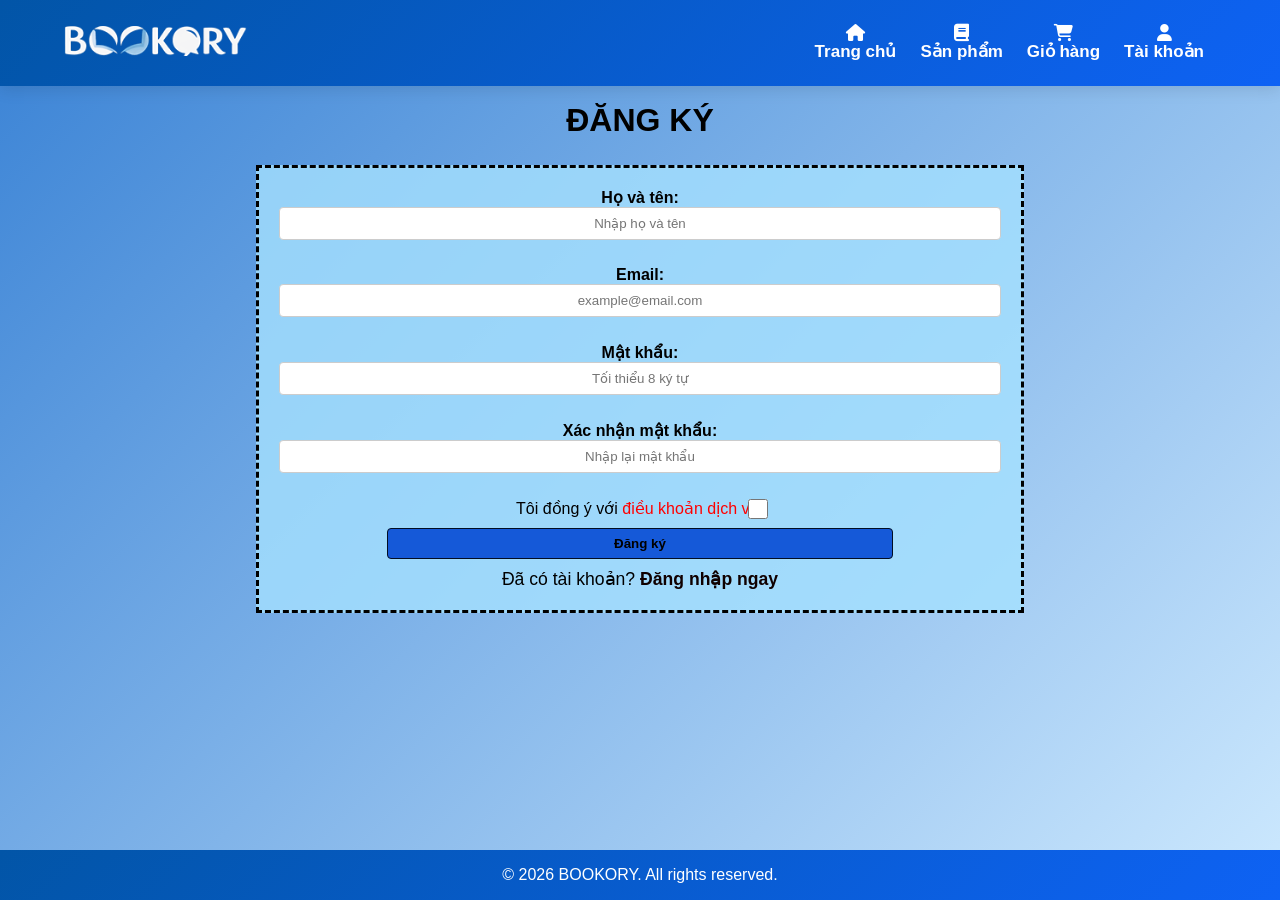
<file: dangky/dangky.html>
<!DOCTYPE html>
<html lang="vi">

<head>
    <meta charset="UTF-8">
    <meta name="viewport" content="width=device-width, initial-scale=1.0">
    <link rel="preconnect" href="https://fonts.googleapis.com">
    <link rel="preconnect" href="https://fonts.gstatic.com" crossorigin>
    <link rel="stylesheet" href="https://cdnjs.cloudflare.com/ajax/libs/font-awesome/6.4.2/css/all.min.css">
    <link rel="stylesheet" href="dangky.css">
    <title>BOOKORY - Trang chủ</title>
</head>

<body>
    <header>
        <div class="header__container">
            <div class="header__logo">
                <a href="../trangchu/trangchu.html"><img src="../hinhanh/logo.png" alt="BOOKORY"></a>
            </div>

            <nav class="header__menu">
                <ul class="header__menu-items">
                    <li class="header__back-to-home">
                        <a href="../trangchu/trangchu.html">
                            <i class="fa-solid fa-home"></i>
                            <p>Trang chủ</p>
                        </a>
                    </li>
                    <li class="header__sanpham">
                        <a href="../sanpham/sanpham.html">
                            <i class="fa-solid fa-book"></i>
                            <p>Sản phẩm</p>
                        </a>
                    </li>
                    <li class="header__shopping-bag">
                        <a href="../giohang/giohang.html">
                            <i class="fa-solid fa-shopping-cart"></i>
                            <p>Giỏ hàng</p>
                        </a>
                    </li>
                    <li class="header__user">
                        <i class="fa-solid fa-user"></i>
                        <p>Tài khoản</p>
                        <div class="header__login">
                            <ul>
                                <li class="header__dangky">
                                    <a href="../dangky/dangky.html" 
                                    class="header__button header__button-dangky">Đăng ký</a>
                                </li>
                                <li class="header__dangnhap">
                                    <a href="../dangnhap/dangnhap.html"
                                        class="header__button header__button-dangnhap">Đăng nhập</a>
                                </li>
                            </ul>
                        </div>
                    </li>
                    <li class="hamburger__dangky">
                        <a href="../dangky/dangky.html">Đăng ký</a>
                    </li>
                    <li class="hamburger__dangnhap">
                        <a href="../dangnhap/dangnhap.html">Đăng nhập</a>
                    </li>
                </ul>
            </nav>
            <div class="header__hamburger">
                <i class="fa-solid fa-bars"></i>
                <i class="fa-solid fa-x"></i>
            </div>
        </div>
    </header>
    <main class="form-box">
        <h2>ĐĂNG KÝ</h2>
        <form class="form-dangky">
            <div class="input-group">
                <label>Họ và tên:</label>
                <input name="name" type="text" placeholder="Nhập họ và tên" required>
            </div>
            <div class="input-group">
                <label>Email:</label>
                <input name="email" type="email" placeholder="example@email.com" required>
            </div>
            <div class="input-group">
                <label>Mật khẩu:</label>
                <input name="password" type="password" placeholder="Tối thiểu 8 ký tự" required>
            </div>
            <div class="input-group">
                <label>Xác nhận mật khẩu:</label>
                <input name="confirm-password" type="password" placeholder="Nhập lại mật khẩu" required>
            </div>
            <div class="checkbox-group">
                Tôi đồng ý với <a href="">điều khoản dịch vụ:</a>
                <input name="agree" type="checkbox" required>
            </div>
            <button class="register-btn" type="submit">Đăng ký</button>
            <p class="text">
                Đã có tài khoản?
                <a href="../dangnhap/dangnhap.html">Đăng nhập ngay</a>
            </p>
        </form>
    </main>
    <footer class="footer">
        <p>&copy; 2026 BOOKORY. All rights reserved.</p>   
    </footer>
    <script src="xulidangky.js"></script>
    <script src="../trangchu/xulitrangchu.js"></script>
    <script src="../timkiem/xulitimkiem.js"></script>
</body>

</html>
</file>
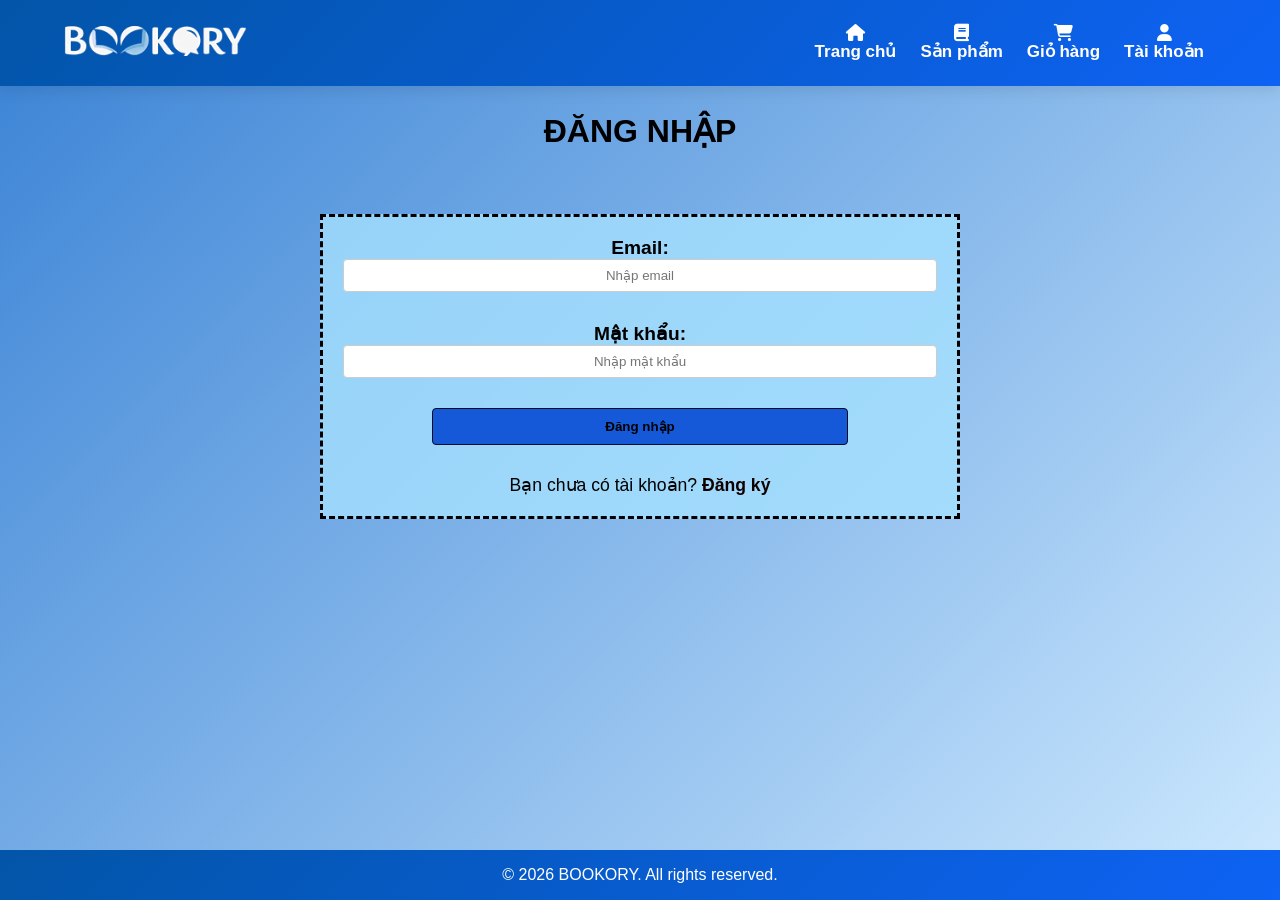
<file: dangnhap/dangnhap.html>
<!DOCTYPE html>
<html lang="vi">

<head>
    <meta charset="UTF-8">
    <meta name="viewport" content="width=device-width, initial-scale=1.0">
    <link rel="preconnect" href="https://fonts.googleapis.com">
    <link rel="preconnect" href="https://fonts.gstatic.com" crossorigin>
    <link rel="stylesheet" href="https://cdnjs.cloudflare.com/ajax/libs/font-awesome/6.4.2/css/all.min.css">
    <link rel="stylesheet" href="dangnhap.css">
    <title>BOOKORY - Trang chủ</title>
</head>

<body>
    <header>
        <div class="header__container">
            <div class="header__logo">
                <a href="../trangchu/trangchu.html"><img src="../hinhanh/logo.png" alt="BOOKORY"></a>
            </div>

            <nav class="header__menu">
                <ul class="header__menu-items">
                    <li class="header__back-to-home">
                        <a href="../trangchu/trangchu.html">
                            <i class="fa-solid fa-home"></i>
                            <p>Trang chủ</p>
                        </a>
                    </li>
                    <li class="header__sanpham">
                        <a href="../sanpham/sanpham.html">
                            <i class="fa-solid fa-book"></i>
                            <p>Sản phẩm</p>
                        </a>
                    </li>
                    <li class="header__shopping-bag">
                        <a href="../giohang/giohang.html">
                            <i class="fa-solid fa-shopping-cart"></i>
                            <p>Giỏ hàng</p>
                        </a>
                    </li>
                    <li class="header__user">
                        <i class="fa-solid fa-user"></i>
                        <p>Tài khoản</p>
                        <div class="header__login">
                            <ul>
                                <li class="header__dangky">
                                    <a href="../dangky/dangky.html" 
                                    class="header__button header__button-dangky">Đăng ký</a>
                                </li>
                                <li class="header__dangnhap">
                                    <a href="../dangnhap/dangnhap.html"
                                        class="header__button header__button-dangnhap">Đăng nhập</a>
                                </li>
                            </ul>
                        </div>
                    </li>
                    <li class="hamburger__dangky">
                        <a href="../dangky/dangky.html">Đăng ký</a>
                    </li>
                    <li class="hamburger__dangnhap">
                        <a href="../dangnhap/dangnhap.html">Đăng nhập</a>
                    </li>
                </ul>
            </nav>
            <div class="header__hamburger">
                <i class="fa-solid fa-bars"></i>
                <i class="fa-solid fa-x"></i>
            </div>
        </div>
    </header>
    <main class="form-box">
        <h2>ĐĂNG NHẬP</h2>
        <form class="form-dangnhap">
            <div class="input-group">
                <label>Email:</label>
                <input name="email" type="email" placeholder="Nhập email" required>
            </div>
            <div class="input-group">
                <label>Mật khẩu:</label>
                <input name="password" type="password" placeholder="Nhập mật khẩu" required>
            </div>
            <button class="login-btn" type="submit">Đăng nhập</button>
            <p class="text">
                Bạn chưa có tài khoản?
                <a href="../dangky/dangky.html">Đăng ký</a>
            </p>
        </form>
    </main>
    <footer class="footer">
        <p>&copy; 2026 BOOKORY. All rights reserved.</p>   
    </footer>
    <script src="xulidangnhap.js"></script>
    <script src="../trangchu/xulitrangchu.js"></script>
    <script src="../timkiem/xulitimkiem.js"></script>
</body>

</html>
</file>
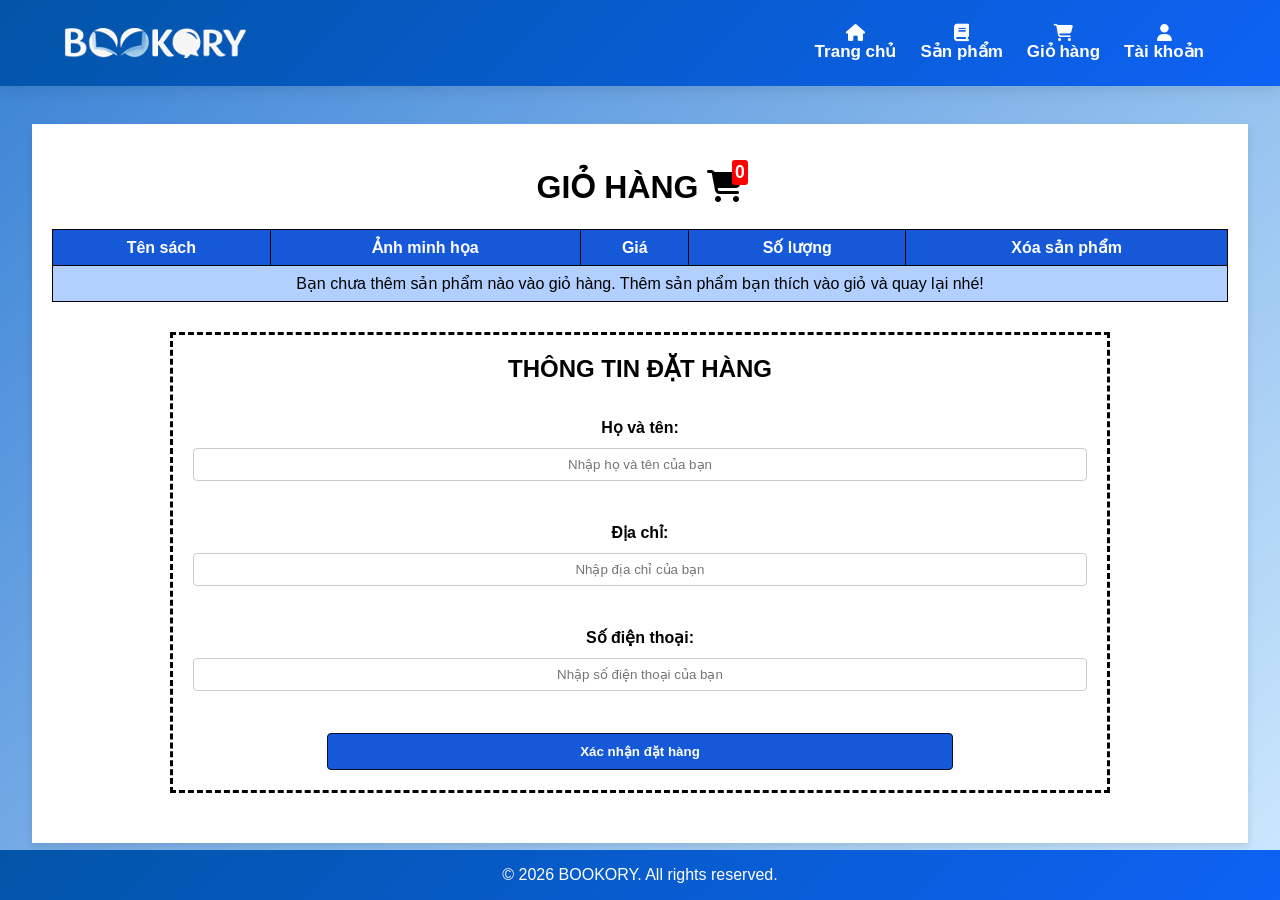
<file: giohang/giohang.html>
<!DOCTYPE html>
<html lang="vi">

<head>
    <meta charset="UTF-8">
    <meta name="viewport" content="width=device-width, initial-scale=1.0">
    <link rel="preconnect" href="https://fonts.googleapis.com">
    <link rel="preconnect" href="https://fonts.gstatic.com" crossorigin>
    <link rel="stylesheet" href="https://cdnjs.cloudflare.com/ajax/libs/font-awesome/6.4.2/css/all.min.css">
    <link rel="stylesheet" href="giohang.css">
    <title>BOOKORY - Trang chủ</title>
</head>

<body>
    <header>
        <div class="header__container">
            <div class="header__logo">
                <a href="../trangchu/trangchu.html"><img src="../hinhanh/logo.png" alt="BOOKORY"></a>
            </div>

            <nav class="header__menu">
                <ul class="header__menu-items">
                    <li class="header__back-to-home">
                        <a href="../trangchu/trangchu.html">
                            <i class="fa-solid fa-home"></i>
                            <p>Trang chủ</p>
                        </a>
                    </li>
                    <li class="header__sanpham">
                        <a href="../sanpham/sanpham.html">
                            <i class="fa-solid fa-book"></i>
                            <p>Sản phẩm</p>
                        </a>
                    </li>
                    <li class="header__shopping-bag">
                        <a href="../giohang/giohang.html">
                            <i class="fa-solid fa-shopping-cart"></i>
                            <p>Giỏ hàng</p>
                        </a>
                    </li>
                    <li class="header__user">
                        <i class="fa-solid fa-user"></i>
                        <p>Tài khoản</p>
                        <div class="header__login">
                            <ul>
                                <li class="header__dangky">
                                    <a href="../dangky/dangky.html" 
                                    class="header__button header__button-dangky">Đăng ký</a>
                                </li>
                                <li class="header__dangnhap">
                                    <a href="../dangnhap/dangnhap.html"
                                        class="header__button header__button-dangnhap">Đăng nhập</a>
                                </li>
                            </ul>
                        </div>
                    </li>
                    <li class="hamburger__dangky">
                        <a href="../dangky/dangky.html">Đăng ký</a>
                    </li>
                    <li class="hamburger__dangnhap">
                        <a href="../dangnhap/dangnhap.html">Đăng nhập</a>
                    </li>
                </ul>
            </nav>
            <div class="header__hamburger">
                <i class="fa-solid fa-bars"></i>
                <i class="fa-solid fa-x"></i>
            </div>
        </div>
    </header>
    <main class="cart-main-container">
        <div class="cart-container">
            <div class="cart-header">
                <h1>GIỎ HÀNG  <i class="fa-solid fa-shopping-cart"></i></h1>
                <p class="quantity-in-cart">0</p>
            </div>
            <table class="cart-table">
                <thead class="table-head">
                    <tr>
                        <th>Tên sách</th>
                        <th>Ảnh minh họa</th>
                        <th>Giá</th>
                        <th>Số lượng</th>
                        <th>Xóa sản phẩm</th>
                    </tr>
                </thead>
                <tbody class="table-body"></tbody>
                <tfoot class="table-foot"></tfoot>
            </table>
        </div>
        <form class="user-address-info">
            <h2>THÔNG TIN ĐẶT HÀNG</h2>
            <label for="name">Họ và tên:</label>
            <input type="text" id="name" name="name" placeholder="Nhập họ và tên của bạn" required><br><br>
            <label for="address">Địa chỉ:</label>
            <input type="text" id="address" name="address" placeholder="Nhập địa chỉ của bạn" required><br><br>
            <label for="phone">Số điện thoại:</label>
            <input type="tel" id="phone" name="phone" placeholder="Nhập số điện thoại của bạn" required><br><br>
            <button id="order-btn" type="submit">Xác nhận đặt hàng</button>
        </form>
        <script src="xuligiohang.js"></script>
        <script src="../trangchu/xulitrangchu.js"></script>
        <script src="../timkiem/xulitimkiem.js"></script>
    </main>
    <footer class="footer">
        <p>&copy; 2026 BOOKORY. All rights reserved.</p>   
    </footer>
</body>

</html>
</file>
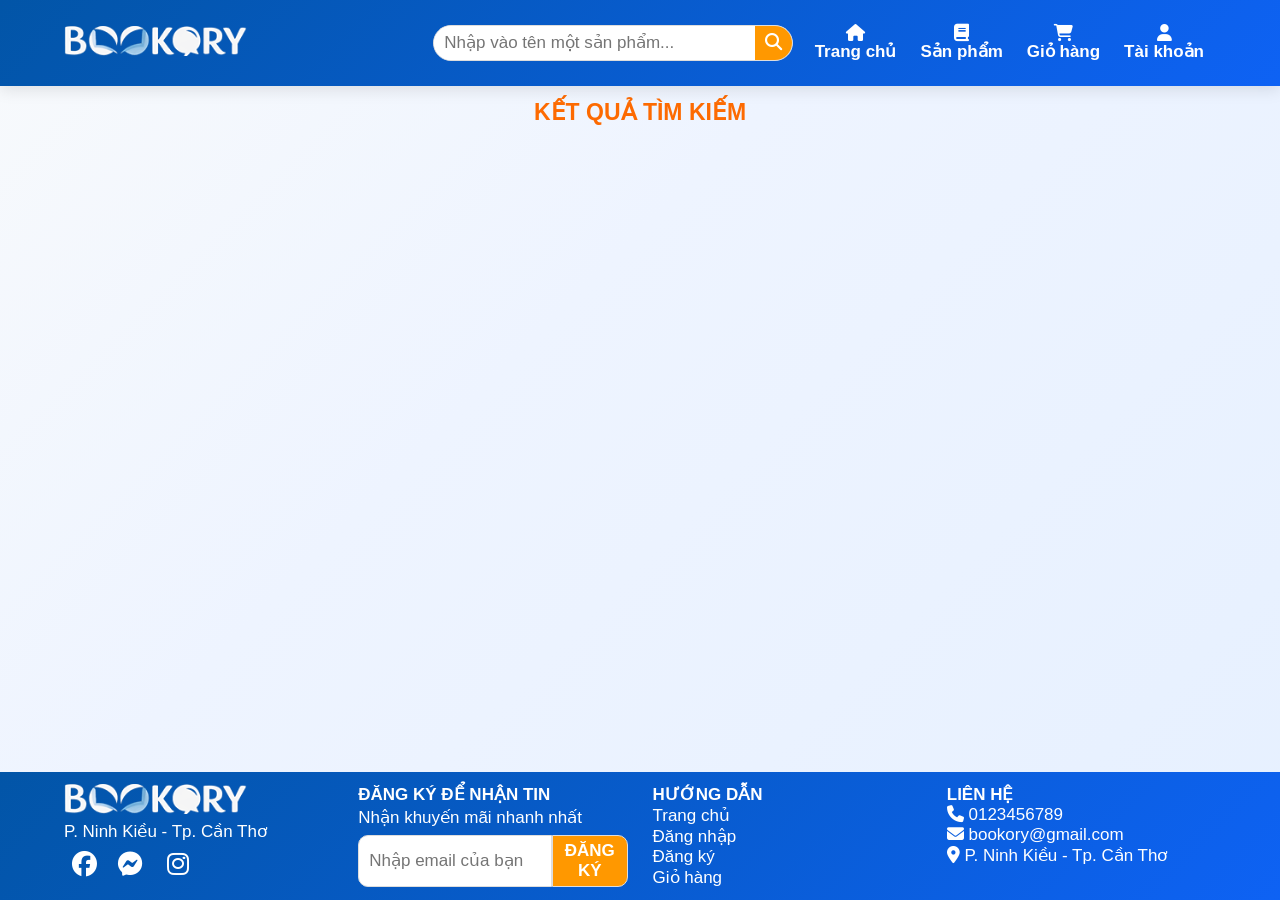
<file: timkiem/timkiem.html>
<!DOCTYPE html>
<html lang="vi">

<head>
    <meta charset="UTF-8">
    <meta name="viewport" content="width=device-width, initial-scale=1.0">
    <title>BOOKORY - Tìm kiếm</title>
    <link rel="shortcut icon" href="../trangchu/favicon.ico" type="image/x-icon">
    <link rel="stylesheet" href="https://cdnjs.cloudflare.com/ajax/libs/font-awesome/6.4.2/css/all.min.css">
    <link rel="stylesheet" href="timkiem.css">
</head>

<body>
    <header>
        <div class="header__container">
            <div class="header__logo">
                <a href="../trangchu/trangchu.html"><img src="../hinhanh/logo.png" alt="BOOKORY"></a>
            </div>
            <div class="header__search">
                <form action="../timkiem/timkiem.html" method="get" class="header__search-bar">
                    <input class="header__search-input" type="search" name="search"
                        placeholder="Nhập vào tên một sản phẩm..." maxlength="200" required>
                    <button class="header__search-button" type="submit">
                        <i class="fa-solid fa-search"></i>
                    </button>
                </form>
            </div>

            <nav class="header__menu">
                <ul class="header__menu-items">
                    <li class="header__back-to-home">
                        <a href="../trangchu/trangchu.html">
                            <i class="fa-solid fa-home"></i>
                            <p>Trang chủ</p>
                        </a>
                    </li>
                    <li class="header__sanpham">
                        <a href="../sanpham/sanpham.html">
                            <i class="fa-solid fa-book"></i>
                            <p>Sản phẩm</p>
                        </a>
                    </li>
                    <li class="header__shopping-bag">
                        <a href="../giohang/giohang.html">
                            <i class="fa-solid fa-shopping-cart"></i>
                            <p>Giỏ hàng</p>
                        </a>
                    </li>
                    <li class="header__user">
                        <i class="fa-solid fa-user"></i>
                        <p>Tài khoản</p>
                        <div class="header__login">
                            <ul>
                                <li class="header__dangky">
                                    <a href="../dangky/dangky.html" 
                                    class="header__button header__button-dangky">Đăng ký</a>
                                </li>
                                <li class="header__dangnhap">
                                    <a href="../dangnhap/dangnhap.html"
                                        class="header__button header__button-dangnhap">Đăng nhập</a>
                                </li>
                            </ul>
                        </div>
                    </li>
                    <li class="hamburger__dangky">
                        <a href="../dangky/dangky.html">Đăng ký</a>
                    </li>
                    <li class="hamburger__dangnhap">
                        <a href="../dangnhap/dangnhap.html">Đăng nhập</a>
                    </li>
                </ul>
            </nav>
            <div class="header__hamburger">
                <i class="fa-solid fa-bars"></i>
                <i class="fa-solid fa-x"></i>
            </div>
        </div>
    </header>
    
    <main>
        <h2 class="search-result-title">KẾT QUẢ TÌM KIẾM</h2>
        <div class="product">
            <!-- Kết quả tìm kiếm sẽ được hiển thị ở đây -->
        </div>
    </main>
    <footer>
        <div class="footer__container">
            <div class="footer__col">
                <img src="../hinhanh/logo.png" alt="logo">
                <p>P. Ninh Kiều - Tp. Cần Thơ</p>
                <div class="footer__social-media">
                    <a href=""><i class="fa-brands fa-facebook"></i></a>
                    <a href=""><i class="fa-brands fa-facebook-messenger"></i></a>
                    <a href=""><i class="fa-brands fa-instagram"></i></a>
                </div>
            </div>
            <div class="footer__col">
                <h4>ĐĂNG KÝ ĐỂ NHẬN TIN</h4>
                <p>Nhận khuyến mãi nhanh nhất</p>
                <form action="" class="footer__form" method="post">
                    <input type="email" placeholder="Nhập email của bạn" name="email-register" required>
                    <button type="submit" name="register-btn">ĐĂNG KÝ</button>
                </form>
            </div>
            <div class="footer__col">
                <h4>HƯỚNG DẪN</h4>
                <ul>
                    <li><a href="../trangchu/trangchu.html">Trang chủ</a></li>
                    <li><a href="../dangnhap/dangnhap.html">Đăng nhập</a></li>
                    <li><a href="../dangky/dangky.html">Đăng ký</a></li>
                    <li><a href="../giohang/giohang.html">Giỏ hàng</a></li>
                </ul>
            </div>
            <div class="footer__col">
                <h4>LIÊN HỆ</h4>
                <ul>
                    <li>
                        <i class="fa-solid fa-phone"></i> 0123456789
                    </li>
                    <li>
                        <i class="fa-solid fa-envelope"></i> bookory@gmail.com
                    </li>
                    <li>
                        <i class="fa-solid fa-location-dot"></i> P. Ninh Kiều - Tp. Cần Thơ
                    </li>
                </ul>
            </div>
        </div>
    </footer>
    <script src="../trangchu/xulitrangchu.js"></script>
    <script src="xulitimkiem.js"></script>
    <script src="../sanpham/xulisanpham.js"></script>
    <script src="../giohang/xuligiohang.js"></script>
    
</body>
</html>
</file>
<file: dangky/dangky.css>
/* =============================== RESET CSS ==================================== */
* {
  padding: 0;
  margin: 0;
  box-sizing: border-box;
  font-family: "Segoe UI", Tahoma, Verdana, sans-serif;
}
a {
  text-decoration: none;
  color: inherit;
}

li {
  list-style: none;
}
body {
  text-align: center;
  background: linear-gradient(135deg, #3982d5, hsl(206, 96%, 90%));
  background-size: cover;
  background-attachment: fixed;
}

/* =============================== HEADER ==================================== */
header {
  position: sticky;
  top: 0;
  z-index: 1000;
  background: linear-gradient(135deg, #0255a7, #0e62f4);
  padding: 0;
  box-shadow: 0 4px 15px rgba(0, 0, 0, 0.1);
  display: flex;
  justify-content: space-between;
}

.header__container {
  width: 100%;
  padding: 12px 5%;
  display: flex;
  align-items: center;
  flex-wrap: nowrap;
  justify-content: space-between;
}

.header__search {
  padding: 0;
}

.header__search-input {
  padding: 4px 6px;
}

.header__menu-items li i {
  display: block;
}

.header__login {
  left: 25%;
  transform: translateX(-50%);
}
.header__hamburger {
  display: none;
  font-size: 22px;
  color: white;
  cursor: pointer;
  flex: 0;
}
.header__hamburger i:nth-child(1) {
  display: block;
}
.header__hamburger i:nth-child(2) {
  display: none;
}
.hamburger__dangky,
.hamburger__dangnhap {
  display: none;
}

/* =============================== LOGO ==================================== */

.header__logo {
  transition: all 0.3s ease;
}

.header__logo:hover {
  transform: scale(1.07);
}

.header__logo img {
  height: 30px;
}

/* =============================== NAV ==================================== */

.header__menu {
  flex: 1;
  display: flex;
  justify-content: flex-end;
}

.header__menu-items {
  display: flex;
  color: white;
  text-align: center;
  cursor: pointer;
}

.header__menu-items li i {
  font-size: 17px;
  display: block;
}

.header__menu-items li p {
  font-size: 17px;
  white-space: nowrap;
  font-weight: bold;
}

.header__menu li:hover {
  transform: translateY(-2px);
  color: #ffd54f;
}

/* =============================== DROPDOWN ==================================== */

.header__user {
  position: relative;
}

.header__user,
.header__shopping-bag,
.header__back-to-home,
.header__sanpham {
  padding: 12px;
}

.header__user:hover,
.header__shopping-bag:hover,
.header__back-to-home:hover,
.header__sanpham:hover {
  border-radius: 10px;
  background: #ffd64f54;
  transition: 0.3s;
}

.header__login {
  opacity: 0;
  z-index: 2000;
  visibility: hidden;
  position: absolute;
  top: 100%;
  left: 50%;
  transform: translateX(-50%);
  background: white;
  padding: 10px;
  border-radius: 8px;
  box-shadow: 0 8px 20px rgba(0, 0, 0, 0.15);
  min-width: 120px;
  transition: 0.4s;
}

.header__login ul li {
  margin: 10px;
}

.header__user:hover .header__login {
  opacity: 1;
  visibility: visible;
}

.header__button {
  display: block;
  text-align: center;
  padding: 6px;
  font-weight: bold;
  border-radius: 5px;
  text-decoration: none;
  white-space: nowrap;
}

.header__button-dangky {
  background: white;
  color: #1e3c72;
  border: 1px solid #1e3c72;
}

.header__button-dangnhap {
  color: #1e3c72;
  border: 1px solid #1e3c72;
  background: white;
}

.header__login li:hover {
  background: #f2f2f2;
}

/* Form đăng ký */
.form-dangky {
  width: 60%;
  display: flex;
  flex-direction: column;
  gap: 10px;
  margin: 2% auto;
  border: 3px dashed black;
  padding: 20px;
  background-color: rgba(166, 225, 255, 0.8);
  font-size: 1rem;
  text-align: center;
}
.form-box {
  padding-bottom: 1rem;
}
.form-box h2 {
  text-align: center;
  font-size: 2rem;
  margin-top: 1rem;
}
form label {
  font-weight: bold;
  margin-bottom: 0.8rem;
}

form input {
  text-align: center;
  padding: 0.5rem;
  border: 1px solid #ccc;
  border-radius: 4px;
  width: 100%;
}

/* Nút gửi form */
form button {
  background-color: #1559d8;
  color: black;
  font-weight: bold;
  border: 1px solid #020e23;
  padding: 7px 10px;
  border-radius: 4px;
  cursor: pointer;
  transition: all 0.3s ease;
  width: 70%;
  margin: auto;
}

form button:hover {
  background-color: #157bf7;
  color: white;
  transform: scale(1.05);
}

.input-group {
  width: 100%;
}

.input-group input {
  margin-bottom: 1rem;
}

.text {
  font-size: 1.1rem;
}

.text a {
  color: #100000;
  font-weight: bold;
  text-decoration: none;
}

.checkbox-group {
  position: relative;
}

.checkbox-group input[type="checkbox"] {
  position: absolute;
  left: 65%;
  top: 0;
  width: 20px;
  height: 20px;
}

.checkbox-group a {
  color: red;
  text-decoration: none;
}

/* Hợp lệ */
input.valid {
  border: 2px solid rgb(0, 188, 0);
  box-shadow: 0 0 8px rgb(25, 255, 67);
}

/* Không hợp lệ */
input.invalid {
  border: 2px solid red;
  box-shadow: 0 0 8px rgba(255, 24, 24, 0.6);
}

/* =============================== FOOTER ==================================== */

footer {
  background: linear-gradient(135deg, #0255a7, #0e62f4);
  color: white;
  text-align: center;
  padding: 1rem 0;
  position: fixed;
  bottom: 0;
  width: 100%;
}

/* =============================== RESPONSIVE ==================================== */

@media screen and (max-width: 768px) {
  body {
    font-size: 15px;
  }

  h1 {
    font-size: 21px;
    padding: 4px 10px;
  }

  h2 {
    font-size: 18px;
  }

  .header__container {
    padding: 17px 4%;
    gap: 10px;
  }
  .header__logo {
    flex: 0;
  }
  .header__logo img {
    height: 25px;
  }
  .header__search {
    flex: 1;
    max-width: 300px;
  }
  .header__search-input {
    padding: 4px 6px;
    font-size: 16px;
  }

  .header__hamburger {
    flex: 0;
    gap: 15px;
    display: block;
    position: relative;
    display: flex;
    justify-content: flex-end;
  }
  .header__hamburger.active i:nth-child(1) {
    display: none;
  }

  .header__hamburger.active i:nth-child(2) {
    display: block;
  }
  .header__menu {
    flex: 0;
    display: none;
    position: absolute;
    top: 100%;
    right: 0;
    width: 200px;
    background: linear-gradient(135deg, #0255a7, #0e62f4);
    color: black;
    border-radius: 10px;
    overflow: hidden;
    z-index: 2000;
    transition: 0.4s ease;
    border-radius: 0%;
    height: 100vh;
  }
  .header__user {
    display: none;
  }
  .hamburger__dangky,
  .hamburger__dangnhap {
    display: block;
  }
  .header__menu li {
    border-radius: 0%;
  }
  .header__menu.active {
    display: block;
  }
  .header__menu-items {
    flex-direction: column;
  }
  .header__menu-items li {
    padding: 10px;
    border-bottom: 1px solid #ddd;
  }
  .header__menu-items li p {
    display: inline;
  }
  .header__menu-items li i {
    display: none;
  }
  .header__menu-items li a {
    font-size: 17px;
    white-space: nowrap;
    font-weight: bold;
  }
  .header__back-to-home:hover,
  .header__shopping-bag:hover,
  .header__sanpham:hover {
    border-radius: 0%;
  }
  .header__menu li:hover {
    transform: translateY(-2px);
    color: #ffd54f;
    background: #ffd64f54;
    transition: 0.3s;
  }
  .form-dangky {
    width: 84%;
  }
}
</file>
<file: dangnhap/dangnhap.css>
/* =============================== RESET CSS ==================================== */
* {
    padding: 0;
    margin: 0;
    box-sizing: border-box;
    font-family: 'Segoe UI', Tahoma, Verdana, sans-serif;
}
a {
    text-decoration: none;
    color: inherit;
}

li {
    list-style: none;
}

/* =============================== HEADER ==================================== */
header {
    position: sticky;
    top: 0;
    z-index: 1000;
    background: linear-gradient(135deg, #0255a7, #0e62f4);
    padding: 0;
    box-shadow: 0 4px 15px rgba(0, 0, 0, 0.1);
    display: flex;
    justify-content: space-between;
}

.header__container {
    width: 100%;
    padding: 12px 5%;
    display: flex;
    align-items: center;
    flex-wrap: nowrap;
    justify-content: space-between;
}

.header__search {
    padding: 0;
}

.header__search-input {
    padding: 4px 6px;
}

.header__menu-items li i {
    display: block;
}

.header__login {
    left: 25%;
    transform: translateX(-50%);
}
.header__hamburger {
    display: none;
    font-size: 22px;
    color: white;
    cursor: pointer;
    flex: 0;
}
.header__hamburger i:nth-child(1){
    display: block;
}
.header__hamburger i:nth-child(2){
    display: none;
}
.hamburger__dangky, .hamburger__dangnhap{
    display: none;
}

/* =============================== LOGO ==================================== */

.header__logo {
    transition: all 0.3s ease;
}

.header__logo:hover {
    transform: scale(1.07);
}

.header__logo img {
    height: 30px;
}

/* =============================== NAV ==================================== */

.header__menu {
    flex: 1;
    display: flex;
    justify-content: flex-end;
}

.header__menu-items {
    display: flex;
    color: white;
    text-align: center;
    cursor: pointer;
}

.header__menu-items li i {
    font-size: 17px;
    display: block;
}

.header__menu-items li p {
    font-size: 17px;
    white-space: nowrap;
    font-weight: bold;
}

.header__menu li:hover {
    transform: translateY(-2px);
    color: #ffd54f;
}

/* =============================== DROPDOWN ==================================== */

.header__user {
    position: relative;
}

.header__user,
.header__shopping-bag,
.header__back-to-home,
.header__sanpham {
    padding: 12px;
}

.header__user:hover,
.header__shopping-bag:hover,
.header__back-to-home:hover,
.header__sanpham:hover {
    border-radius: 10px;
    background: #ffd64f54;
    transition: 0.3s;
}

.header__login {
    opacity: 0;
    z-index: 2000;
    visibility: hidden;
    position: absolute;
    top: 100%;
    left: 50%;
    transform: translateX(-50%);
    background: white;
    padding: 10px;
    border-radius: 8px;
    box-shadow: 0 8px 20px rgba(0, 0, 0, 0.15);
    min-width: 120px;
    transition: 0.4s;
}

.header__login ul li {
    margin: 10px;
}

.header__user:hover .header__login {
    opacity: 1;
    visibility: visible;
}

.header__button {
    display: block;
    text-align: center;
    padding: 6px;
    font-weight: bold;
    border-radius: 5px;
    text-decoration: none;
    white-space: nowrap;
}

.header__button-dangky {
    background: white;
    color: #1e3c72;
    border: 1px solid #1e3c72;
}

.header__button-dangnhap {
    color: #1e3c72;
    border: 1px solid #1e3c72;
    background: white;
}

.header__login li:hover {
    background: #f2f2f2;
}

/* Body */
body {
    text-align: center;
    background: linear-gradient(135deg, #3982d5, hsl(206, 96%, 90%));
    background-size: cover;
    background-attachment: fixed;
}

/* Form đăng nhập */
.form-dangnhap {
    width: 50%;
    display: flex;
    flex-direction: column;
    gap: 30px;
    margin: 5% auto;
    border: 3px dashed black;
    padding: 20px;
    background-color: rgba(166, 225, 255, 0.8);
    font-size: 1.2rem;
}

.form-box h2 {
    text-align: center;
    font-size: 2rem;
    margin-top: 2%;
}

form label {
    font-weight: bold;
    margin-bottom: 0.5rem;
}

form input {
    text-align: center;
    padding: 0.5rem;
    border: 1px solid #ccc;
    border-radius: 4px;
    width: 100%;
}

form button {
    background-color: #1559d8;
    color: black;
    font-weight: bold;
    border: 1px solid #020e23;
    padding: 10px;
    border-radius: 4px;
    cursor: pointer;
    transition: all 0.3s ease;
    width: 70%;
    margin: auto;
}

form button:hover {
    background-color: #157bf7;
    color: white;
    transform: scale(1.05);
}

.input-group {
    width: 100%
}

.text {
    font-size: 1.1rem;
}

.text a {
    color: #100000;
    font-weight: bold;
    text-decoration: none;
}

/* =============================== FOOTER ==================================== */
footer {
    background: linear-gradient(135deg, #0255a7, #0e62f4);
    color: white;
    text-align: center;
    padding: 1rem 0;
    position: fixed;
    bottom: 0;
    width: 100%;
}

/* =============================== RESPONSIVE ==================================== */

@media screen and (max-width: 768px) {
    body {
        font-size: 15px;
    }

    h1 {
        font-size: 21px;
        padding: 4px 10px;
    }

    h2 {
        font-size: 18px;
    }

    .header__container {
        padding: 17px 4%;
        gap: 10px;
    }
    .header__logo{
        flex: 0;
    }
    .header__logo img {
        height: 25px;
    }
    .header__search{
        flex: 1;
        max-width: 300px;
    }
    .header__search-input {
        padding: 4px 6px;
        font-size: 16px;
    }
    
    .header__hamburger {
        flex: 0;
        gap: 15px;
        display: block;
        position: relative;
        display: flex;
        justify-content: flex-end;
    }
    .header__hamburger.active i:nth-child(1) {
        display: none;
    }

    .header__hamburger.active i:nth-child(2) {
        display: block;
    }
    .header__menu {
        flex: 0;
        display: none;
        position: absolute;
        top: 100%;
        right: 0;
        width: 200px;
        background: linear-gradient(135deg, #0255a7, #0e62f4);
        color: black;
        border-radius: 10px;
        overflow: hidden;
        z-index: 2000;
        transition: 0.4s ease;
        border-radius: 0%;
        height: 100vh;
    }
    .header__user{
        display: none;
    }
    .hamburger__dangky, .hamburger__dangnhap{
        display: block;
    }
    .header__menu li{
        border-radius: 0%;
    }
    .header__menu.active {
        display: block;
    }
    .header__menu-items {
        flex-direction: column;
    }
    .header__menu-items li {
        padding: 10px;
        border-bottom: 1px solid #ddd;
    }
    .header__menu-items li p {
        display: inline; 
    }
    .header__menu-items li i {
        display: none;
    }
    .header__menu-items li a {
        font-size: 17px;
        white-space: nowrap;
        font-weight: bold;
    }
    .header__back-to-home:hover, .header__shopping-bag:hover, .header__sanpham:hover{
        border-radius: 0%;
    }
    .header__menu li:hover {
        transform: translateY(-2px);
        color: #ffd54f;
        background: #ffd64f54;
        transition: 0.3s;
    }
    .form-dangnhap{
        width: 84%;
    }
}
</file>
<file: giohang/giohang.css>
/* =============================== RESET CSS ==================================== */
* {
    padding: 0;
    margin: 0;
    box-sizing: border-box;
    font-family: 'Segoe UI', Tahoma, Verdana, sans-serif;
}
a {
    text-decoration: none;
    color: inherit;
}

li {
    list-style: none;
}

/* =============================== HEADER ==================================== */
header {
    position: sticky;
    top: 0;
    z-index: 1000;
    background: linear-gradient(135deg, #0255a7, #0e62f4);
    padding: 0;
    box-shadow: 0 4px 15px rgba(0, 0, 0, 0.1);
    display: flex;
    justify-content: space-between;
}

.header__container {
    width: 100%;
    padding: 12px 5%;
    display: flex;
    align-items: center;
    flex-wrap: nowrap;
    justify-content: space-between;
}

.header__search {
    padding: 0;
}

.header__search-input {
    padding: 4px 6px;
}

.header__menu-items li i {
    display: block;
}

.header__login {
    left: 25%;
    transform: translateX(-50%);
}
.header__hamburger {
    display: none;
    font-size: 22px;
    color: white;
    cursor: pointer;
    flex: 0;
}
.header__hamburger i:nth-child(1){
    display: block;
}
.header__hamburger i:nth-child(2){
    display: none;
}
.hamburger__dangky, .hamburger__dangnhap{
    display: none;
}

/* =============================== LOGO ==================================== */

.header__logo {
    transition: all 0.3s ease;
    display: inline-block;
}

.header__logo:hover {
    transform: scale(1.07);
}

.header__logo img {
    height: 30px;
    display: block;
}

/* =============================== NAV ==================================== */

.header__menu {
    flex: 1;
    display: flex;
    justify-content: flex-end;
}

.header__menu-items {
    display: flex;
    color: white;
    text-align: center;
    cursor: pointer;
}

.header__menu-items li i {
    font-size: 17px;
    display: block;
}

.header__menu-items li p {
    font-size: 17px;
    white-space: nowrap;
    font-weight: bold;
}

.header__menu li:hover {
    transform: translateY(-2px);
    color: #ffd54f;
}

/* =============================== DROPDOWN ==================================== */

.header__user {
    position: relative;
}

.header__user,
.header__shopping-bag,
.header__back-to-home,
.header__sanpham {
    padding: 12px;
}

.header__user:hover,
.header__shopping-bag:hover,
.header__back-to-home:hover,
.header__sanpham:hover {
    border-radius: 10px;
    background: #ffd64f54;
    transition: 0.3s;
}

.header__login {
    opacity: 0;
    z-index: 2000;
    visibility: hidden;
    position: absolute;
    top: 100%;
    left: 50%;
    transform: translateX(-50%);
    background: white;
    padding: 10px;
    border-radius: 8px;
    box-shadow: 0 8px 20px rgba(0, 0, 0, 0.15);
    min-width: 120px;
    transition: 0.4s;
}

.header__login ul li {
    margin: 10px;
}

.header__user:hover .header__login {
    opacity: 1;
    visibility: visible;
}

.header__button {
    display: block;
    text-align: center;
    padding: 6px;
    font-weight: bold;
    border-radius: 5px;
    text-decoration: none;
    white-space: nowrap;
}

.header__button-dangky {
    background: white;
    color: #1e3c72;
    border: 1px solid #1e3c72;
}

.header__button-dangnhap {
    color: #1e3c72;
    border: 1px solid #1e3c72;
    background: white;
}

.header__login li:hover {
    background: #f2f2f2;
}

/* Body */
body {
    text-align: center;
    background: linear-gradient(135deg, #3982d5, hsl(206, 96%, 90%));
    background-size: cover;
    background-attachment: fixed;
}

/* Bảng giỏ hàng */
table, td, th {
    border: 1px solid black;
    border-collapse: collapse;
}   

table {
    width: 100%;
    margin: 0 auto;
    border: 1px solid black;
    text-align: center;
}

h1 {
    margin: 2% 0;
}

.cart-header {
    position: relative
}

.quantity-in-cart {
    position: absolute;
    background-color: red;
    left: 57.8%;
    top: -20%;
    border-radius: 3px;
    padding: 0.1rem 0.2rem;
    color: white;
    font-size: 1.1rem;
    font-weight: bold;
}

table th {
    background-color: #1559d8;
    color: white;
}

td {
    background-color: #b1d0ff;
}

.cart-main-container {
    width: 95%;
    margin: 3% auto;
    background-color: white;
    padding: 20px;
    box-shadow: 0 4px 8px rgba(0, 0, 0, 0.1);
}

.product-image {
    width: 100px;
}

td, th {
    padding: 0.5rem;
}

/* Form đặt hàng */
.user-address-info {
    width: 80%;
    display: flex;
    flex-direction: column;
    gap: 3px;
    margin: 30px auto;
    border: 3px dashed black;
    padding: 20px;
}

form h2 {
    margin-bottom: 2rem;
}

form label {
    font-weight: bold;
    margin-bottom: 0.5rem;
}

form input {
    text-align: center;
    padding: 0.5rem;
    border: 1px solid #ccc;
    border-radius: 4px;
    width: 100%;
}

form button {
    background-color: #1559d8;
    color: white;
    font-weight: bold;
    border: 1px solid #020e23;
    padding: 10px;
    border-radius: 4px;
    cursor: pointer;
    transition: all 0.3s ease;
    width: 70%;
    margin: auto;
}

form button:hover {
    background-color: #00e742;
    color: black;
    transform: scale(1.05);
}

/* Nút xóa sản phẩm */
.delete-btn {
    background-color: #ff0000;
    color: white;
    border: none;
    padding: 5px 10px;
    border-radius: 2px;
    cursor: pointer;
    transition: background-color 0.3s ease;
    font-weight: bold;
    transition: all 0.3s ease;
}

.delete-btn .fa-solid {
    color: rgb(14, 4, 4);
}

.delete-btn:hover {
    transform: scale(1.2);
}

/* Nút tăng giảm số lượng */
.qty-btn {
    width: 25px;
    height: 25px;
    border: none;
    background: #01923d;
    color: white;
    border-radius: 4px;
    font-size: 18px;
    cursor: pointer;
    transition: 0.3s;
    color: white;
    font-weight: bolder;
    border: 1px solid rgb(1, 86, 37);
    padding-bottom: 1rem;
    margin: 1rem;
}

.qty-btn:hover {
    background: #0847b8;
}

/* =============================== FOOTER ==================================== */
footer {
    background: linear-gradient(135deg, #0255a7, #0e62f4);
    color: white;
    text-align: center;
    padding: 1rem 0;
    position: fixed;
    bottom: 0;
    width: 100%;
}

/* =============================== RESPONSIVE ==================================== */

@media screen and (max-width: 1240px) {
    .quantity-in-cart {
        display: none;
    }
}

/* Tablet */
@media screen and (max-width: 768px) {
    body {
        font-size: 15px;
    }

    h1 {
        font-size: 21px;
        padding: 4px 10px;
    }

    h2 {
        font-size: 18px;
    }

    .header__container {
        padding: 17px 4%;
        gap: 10px;
    }
    .header__logo{
        flex: 0;
    }
    .header__logo img {
        height: 25px;
    }
    .header__search{
        flex: 1;
        max-width: 300px;
    }
    .header__search-input {
        padding: 4px 6px;
        font-size: 16px;
    }
    
    .header__hamburger {
        flex: 0;
        gap: 15px;
        display: block;
        position: relative;
        display: flex;
        justify-content: flex-end;
    }
    .header__hamburger.active i:nth-child(1) {
        display: none;
    }

    .header__hamburger.active i:nth-child(2) {
        display: block;
    }
    .header__menu {
        flex: 0;
        display: none;
        position: absolute;
        top: 100%;
        right: 0;
        width: 200px;
        background: linear-gradient(135deg, #0255a7, #0e62f4);
        color: black;
        border-radius: 10px;
        overflow: hidden;
        z-index: 2000;
        transition: 0.4s ease;
        border-radius: 0%;
        height: 100vh;
    }
    .header__user{
        display: none;
    }
    .hamburger__dangky, .hamburger__dangnhap{
        display: block;
    }
    .header__menu li{
        border-radius: 0%;
    }
    .header__menu.active {
        display: block;
    }
    .header__menu-items {
        flex-direction: column;
    }
    .header__menu-items li {
        padding: 10px;
        border-bottom: 1px solid #ddd;
    }
    .header__menu-items li p {
        display: inline; 
    }
    .header__menu-items li i {
        display: none;
    }
    .header__menu-items li a {
        font-size: 17px;
        white-space: nowrap;
        font-weight: bold;
    }
    .header__back-to-home:hover, .header__shopping-bag:hover, .header__sanpham:hover{
        border-radius: 0%;
    }
    .header__menu li:hover {
        transform: translateY(-2px);
        color: #ffd54f;
        background: #ffd64f54;
        transition: 0.3s;
    }

    .quantity-in-cart {
        display: none;
    }
}

/* Mobile */
@media screen and (max-width: 480px) {

    .cart-table tr {
        background: #f9fbff;
        border-radius: 12px;
        margin-bottom: 15px;
        padding: 10px;
        box-shadow: 0 2px 8px rgba(0,0,0,0.08);
    }

    .cart-table td {
        flex-direction: row;
        justify-content: space-between;
        align-items: center;
        font-size: 14px;
    }

    .cart-table td::before {
        font-size: 13px;
        color: #555;
    }

    /* Ảnh + tên nằm chung */
    .cart-table td:nth-child(1),
    .cart-table td:nth-child(2) {
        justify-content: flex-start;
        gap: 10px;
    }

    .product-image {
        width: 60px;
        border-radius: 6px;
    }

    /* Nút số lượng */
    .qty-btn {
        width: 28px;
        height: 28px;
        font-size: 16px;
        margin: 0 5px;
        padding: 0;
    }

    /* Nút xóa */
    .delete-btn {
        padding: 6px 10px;
        font-size: 13px;
        border-radius: 6px;
    }

    .delete-btn i {
        margin-left: 5px;
    }

    /* Tổng tiền */
    .cart-table tfoot td {
        font-size: 15px;
        font-weight: bold;
    }

    /* Form */
    .user-address-info {
        gap: 8px;
    }

    form input {
        font-size: 14px;
    }

    form button {
        font-size: 15px;
        padding: 12px;
    }
}
</file>
<file: timkiem/timkiem.css>
/* =============================== RESET CSS ==================================== */
* {
    margin: 0;
    padding: 0;
    box-sizing: border-box;
    font-family: 'Segoe UI', Tahoma, Verdana, sans-serif;
}

body {
    background: linear-gradient(135deg, #f8fafc 0%, #eef4ff 40%, #e6f0ff 100%);
    font-size: 17px;
    overflow-x: hidden;
    display: flex;
    flex-direction: column;
    min-height: 100vh;
}

a {
    text-decoration: none;
    color: inherit;
}

li {
    list-style: none;
}

h1 {
    font-size: 26px;
    border-bottom: 2px solid;
    color: #1e3c72;
    padding: 5px 12px 0;
    margin: 10px 50px 0;
    text-align: center;
}

h2 {
    font-size: 23px;
}

input {
    font-size: inherit;
}

button {
    font-size: inherit;
}

/* =============================== HEADER ==================================== */

header {
    position: sticky;
    top: 0;
    z-index: 1000;
    background: linear-gradient(135deg, #0255a7, #0e62f4);
    padding: 0;
    box-shadow: 0 4px 15px rgba(0, 0, 0, 0.1);
}

.header__container {
    width: 100%;
    padding: 12px 5%;
    display: flex;
    align-items: center;
    flex-wrap: nowrap;
    justify-content: space-between;
}

.header__search {
    padding: 0;
}

.header__search-input {
    padding: 4px 6px;
}

.header__menu-items li i {
    display: block;
}

.header__login {
    left: 25%;
    transform: translateX(-50%);
}
.header__hamburger {
    display: none;
    font-size: 22px;
    color: white;
    cursor: pointer;
    flex: 0;
}
.header__hamburger i:nth-child(1){
    display: block;
}
.header__hamburger i:nth-child(2){
    display: none;
}
.hamburger__dangky, .hamburger__dangnhap{
    display: none;
}

/* =============================== LOGO ==================================== */

.header__logo {
    flex: 1;
    transition: all 0.3s ease;
}

.header__logo:hover {
    transform: scale(1.07);
}

.header__logo img {
    height: 30px;
}

/* =============================== SEARCH BAR ==================================== */

.header__search {
    display: flex;
    justify-content: center;
    padding: 0px 10px;
    flex: 1;
    margin: 0 auto;
}

.header__search-bar {
    flex: 2;
    display: flex;
    border-radius: 40px;
    background-color: white;
    overflow: hidden;
    border: 1px solid #ddd;
}

.header__search-input {
    border: none;
    padding: 7px 10px;
    outline: none;
    width: 100%;
}

.header__search-button {
    background-color: #ff9800;
    border: none;
    color: white;
    padding: 0 10px;
    cursor: pointer;
    transition: 0.3s;
}

.header__search-button:hover {
    background: #e68900;
}

/* =============================== NAV ==================================== */

.header__menu {
    flex: 1;
    display: flex;
    justify-content: flex-end;
}

.header__menu-items {
    display: flex;
    color: white;
    text-align: center;
    cursor: pointer;
}

.header__menu-items li i {
    font-size: 17px;
    display: block;
}

.header__menu-items li p {
    font-size: 17px;
    white-space: nowrap;
    font-weight: bold;
}

.header__menu li:hover {
    transform: translateY(-2px);
    color: #ffd54f;
}

/* =============================== DROPDOWN ==================================== */

.header__user {
    position: relative;
}

.header__user,
.header__shopping-bag,
.header__back-to-home,
.header__sanpham {
    padding: 12px;
}

.header__user:hover,
.header__shopping-bag:hover,
.header__back-to-home:hover,
.header__sanpham:hover {
    border-radius: 10px;
    background: #ffd64f54;
    transition: 0.3s;
}

.header__login {
    opacity: 0;
    z-index: 2000;
    visibility: hidden;
    position: absolute;
    top: 100%;
    left: 50%;
    transform: translateX(-50%);
    background: white;
    padding: 10px;
    border-radius: 8px;
    box-shadow: 0 8px 20px rgba(0, 0, 0, 0.15);
    min-width: 120px;
    transition: 0.4s;
}

.header__login ul li {
    margin: 10px;
}

.header__user:hover .header__login {
    opacity: 1;
    visibility: visible;
}

.header__button {
    display: block;
    text-align: center;
    padding: 6px;
    font-weight: bold;
    border-radius: 5px;
    text-decoration: none;
    white-space: nowrap;
}

.header__button-dangky {
    background: white;
    color: #1e3c72;
    border: 1px solid #1e3c72;
}

.header__button-dangnhap {
    color: #1e3c72;
    border: 1px solid #1e3c72;
    background: white;
}

.header__login li:hover {
    background: #f2f2f2;
}

/* =============================== SẢN PHẨM ==================================== */

.product {
    display: flex;
    justify-content: center;
    gap: 2%;
}

.add-to-cart {
    border: 2px solid rgb(0, 58, 204);
    border-radius: 5px;
    padding: 4px 8px;
    margin-top: 1rem;
    background-color: #5a8ee9;
    font-weight: bold;
    color: rgb(243, 236, 236);
    margin: auto;
    transition: all 0.3s ease;
    width: 80%;
}


.add-to-cart:hover {
    background-color: rgb(41, 90, 250);
    transform: scale(1.07);
}

.product-card {
    position: relative;
    background-color: white;
    padding: 12px;
    border-radius: 20px;
    box-shadow: 0 8px 20px rgba(0, 0, 0, 0.08);
    overflow: hidden;
    transition: 0.5s;
    display: flex;
    flex-direction: column;
    margin-top: 1%;
    text-align: center;
    margin-bottom: 2%;
    width: max(200px, 20%);
}

.product-card:hover {
    transform: translateY(-5px);
    box-shadow: 0 15px 30px rgba(0, 0, 0, 0.15);
}

.product-card a {
    display: flex;
    flex-direction: column;
}

.product-card__pic {
    width: 100%;
    height: 250px;
    object-fit: cover;
    border-radius: 15px;
    margin-bottom: 5px;
    transition: transform 0.3s;
}

.product-card:hover .product-card__pic {
    transform: scale(1.07);
}

.product-card__name {
    font-weight: 500;
    margin-top: 5px;
}

.product-card__current {
    color: #d32f2f;
    font-weight: 700;
    font-size: 18px;
}

.product-card__old {
    text-decoration: line-through #999;
    font-size: 14px;
}

.product-card__tag {
    position: absolute;
    background-color: #d32f2f;
    top: 0;
    right: 0;
    padding: 8px;
    border-radius: 0 0 0 20px;
    color: white;
    font-size: 12px;
}

main {
    flex: 1;
}

.search-result-title {
    margin-top: 1%;
    text-align: center;
    color:#fd6a01;
    
}

/* Input số lượng */
.product-card_quantity {
    display: flex;
    align-items: center;
    gap: 5px;
    margin: 0.5rem auto;
}

.qty-btn {
    width: 25px;
    height: 25px;
    border: none;
    background: #01923d;
    color: white;
    border-radius: 4px;
    font-size: 18px;
    cursor: pointer;
    transition: 0.3s;
    color: white;
    font-weight: bolder;
    border: 1px solid rgb(1, 86, 37);
    padding-bottom: 1rem;
}

.qty-btn:hover {
    background: #0847b8;
}

.qty-input {
    width: 35px;
    height: 25px;
    text-align: right;
    border: 1px solid #ccc;
    font-size: 16px;
    border: none;
}

/* ==================================== FOOTER ======================================== */

.footer__container {
    width: 100%;
    background: linear-gradient(135deg, #0255a7, #0e62f4);
    color: white;
    padding: 12px 5%;
    display: grid;
    grid-template-columns: repeat(auto-fit, minmax(250px, 1fr));
    gap: 25px;
}

.footer__social-media {
    font-size: 25px;
    padding: 0;
}


.footer__social-media a {
    width: 40px;
    height: 40px;
    display: inline-flex;
    align-items: center;
    justify-content: center;
    border-radius: 50%;
    transition: 0.3s;
}

.footer__social-media a:hover {
    background: white;
    color: #1e3c72;
}

.footer__social-media a:hover {
    transform: translateY(-3px);
}

.footer__social-media a:nth-child(1):hover {
    border: 2px solid rgb(5, 102, 237);
}

.footer__social-media a:nth-child(2):hover {
    border: 2px solid rgb(4, 53, 230);
    color: rgb(36, 100, 251);
}

.footer__social-media a:nth-child(3):hover {
    padding: 0;
    border: 2px solid rgb(194, 71, 91);
    background-color: pink;
    color: rgb(228, 114, 133);
}

.footer__col img {
    height: 30px;
}

.footer__form {
    display: flex;
    margin-top: 7px;
}

.footer__form input {
    min-width: 50px;
    padding: 5px 10px;
    border-radius: 10px 0 0 10px;
    border: 1px solid #ddd;
    outline: none;
}

.footer__form button {
    min-width: 70px;
    border: none;
    cursor: pointer;
    padding: 5px;
    border-radius: 0 10px 10px 0;
    border: 1px solid #ddd;
    color: white;
    font-weight: 600;
    background-color: #ff9800;
}

.footer__form button:hover {
    background-color: #e68900;
}

.footer__container p,
.footer__container a {
    margin-top: 2px;
}
.footer-bottom{
    text-align: center;
    color: #626060;
    padding: 4px;
}

/* =============================== RESPONSIVE ==================================== */

/* Tablet */
@media screen and (max-width: 768px) {
    body {
        font-size: 15px;
    }

    h1 {
        font-size: 21px;
        padding: 4px 10px;
    }

    h2 {
        font-size: 18px;
    }

    .header__container {
        padding: 17px 4%;
        gap: 10px;
    }
    .header__logo{
        flex: 0;
    }
    .header__logo img {
        height: 25px;
    }
    .header__search{
        flex: 1;
        max-width: 300px;
    }
    .header__search-input {
        padding: 4px 6px;
        font-size: 16px;
    }
    
    .header__hamburger {
        flex: 0;
        gap: 15px;
        display: block;
        position: relative;
        display: flex;
        justify-content: flex-end;
    }
    .header__hamburger.active i:nth-child(1) {
        display: none;
    }

    .header__hamburger.active i:nth-child(2) {
        display: block;
    }
    .header__menu {
        flex: 0;
        display: none;
        position: absolute;
        top: 100%;
        right: 0;
        width: 200px;
        background: linear-gradient(135deg, #0255a7, #0e62f4);
        color: black;
        border-radius: 10px;
        overflow: hidden;
        z-index: 2000;
        transition: 0.4s ease;
        border-radius: 0%;
        height: 100vh;
    }
    .header__user{
        display: none;
    }
    .hamburger__dangky, .hamburger__dangnhap{
        display: block;
    }
    .header__menu li{
        border-radius: 0%;
    }
    .header__menu.active {
        display: block;
    }
    .header__menu-items {
        flex-direction: column;
    }
    .header__menu-items li {
        padding: 10px;
        border-bottom: 1px solid #ddd;
    }
    .header__menu-items li p {
        display: inline; 
    }
    .header__menu-items li i {
        display: none;
    }
    .header__menu-items li a {
        font-size: 17px;
        white-space: nowrap;
        font-weight: bold;
    }
    .header__back-to-home:hover, .header__shopping-bag:hover, .header__sanpham:hover{
        border-radius: 0%;
    }
    .header__menu li:hover {
        transform: translateY(-2px);
        color: #ffd54f;
        background: #ffd64f54;
        transition: 0.3s;
    }
}
</file>
